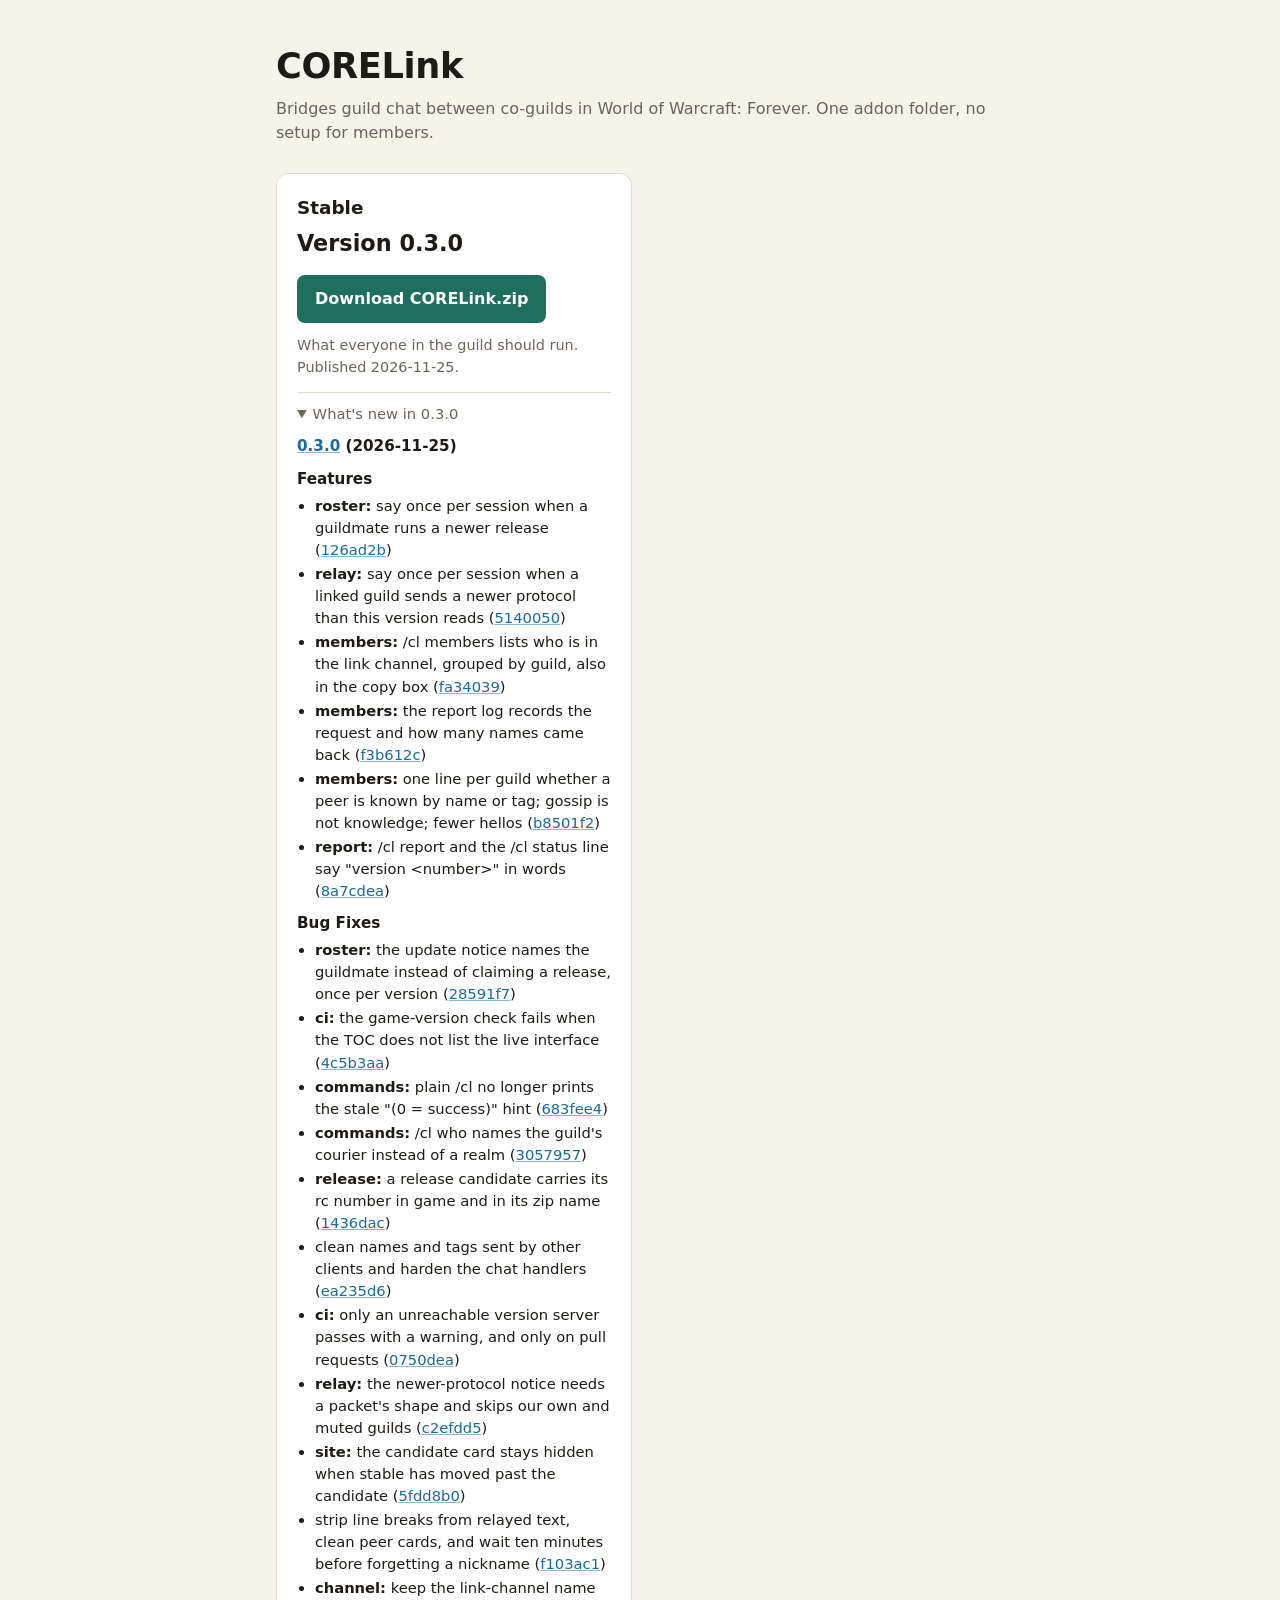
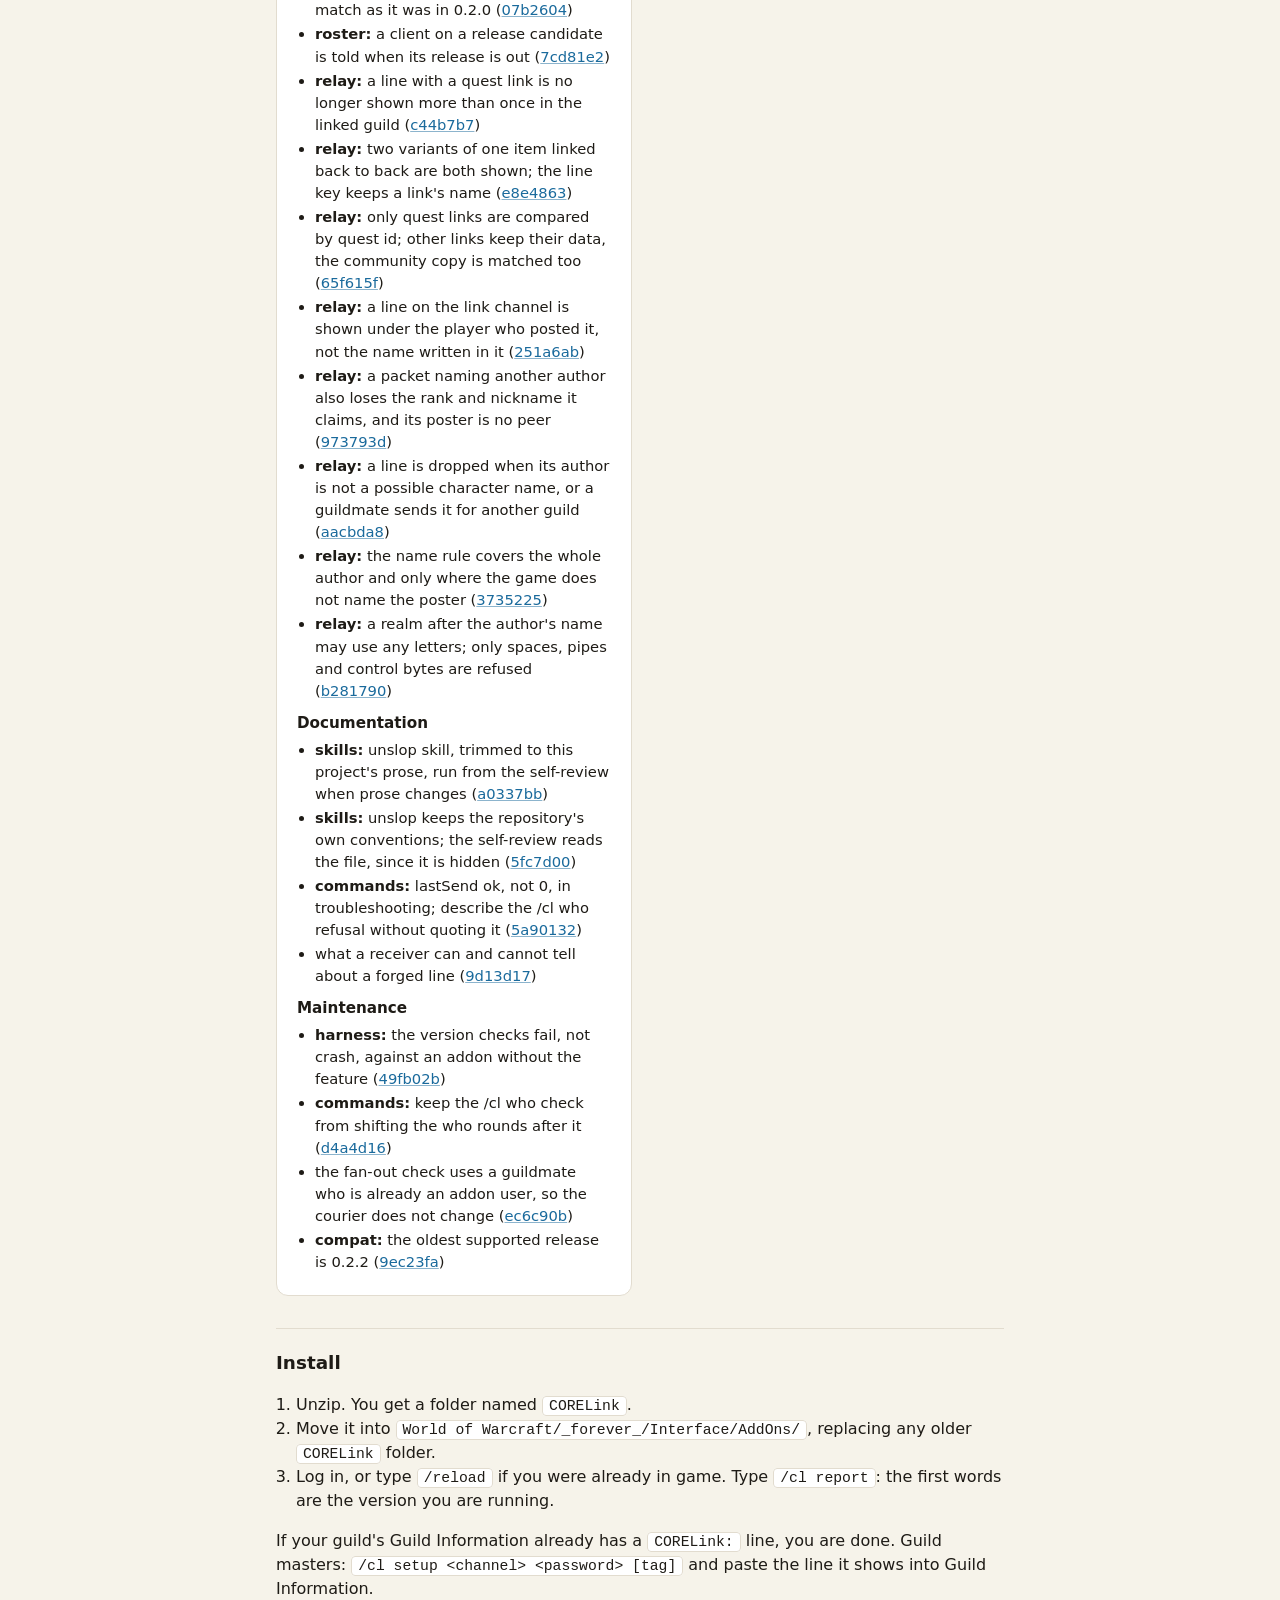
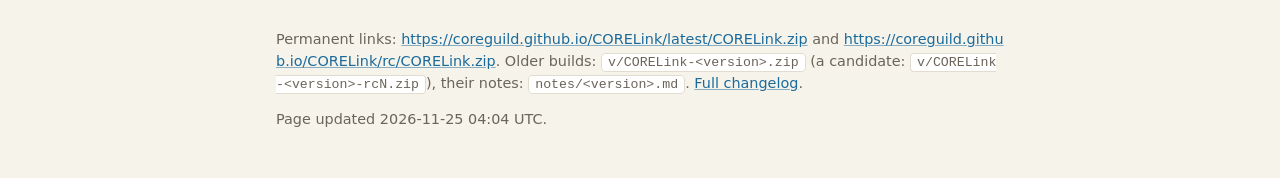
<file: index.html>
<!doctype html>
<html lang="en">
<head>
<meta charset="utf-8">
<meta name="viewport" content="width=device-width, initial-scale=1">
<title>CORELink downloads</title>
<meta name="description" content="Download the CORELink addon for World of Warcraft: Forever. Stable release and release-candidate channels.">
<link rel="stylesheet" href="style.css">
</head>
<body>
<main>
  <header>
    <h1>CORELink</h1>
    <p class="lede">Bridges guild chat between co-guilds in World of Warcraft: Forever. One addon folder, no setup for members.</p>
  </header>

  <section class="cards">
    <article class="card stable">
      <h2>Stable</h2>
      <p class="version">Version 0.3.0</p>
      <a class="button" href="latest/CORELink.zip" download>Download CORELink.zip</a>
      <p class="meta">What everyone in the guild should run. Published 2026-11-25.</p>
      <details class="notes" open>
        <summary>What's new in 0.3.0</summary>
        <h3><a href="https://github.com/coreguild/CORELink/compare/v0.2.2...v0.3.0">0.3.0</a> (2026-11-25)</h3>
<h3>Features</h3>
<ul>
<li><strong>roster:</strong> say once per session when a guildmate runs a newer release (<a href="https://github.com/coreguild/CORELink/commit/126ad2b2225609c0a0a2d64b3f821d23478d9197">126ad2b</a>)</li>
<li><strong>relay:</strong> say once per session when a linked guild sends a newer protocol than this version reads (<a href="https://github.com/coreguild/CORELink/commit/514005005d19cf1346b4e19bcaeb055f8c845c6f">5140050</a>)</li>
<li><strong>members:</strong> /cl members lists who is in the link channel, grouped by guild, also in the copy box (<a href="https://github.com/coreguild/CORELink/commit/fa340391f5907ca5796193fead6490c848f1a249">fa34039</a>)</li>
<li><strong>members:</strong> the report log records the request and how many names came back (<a href="https://github.com/coreguild/CORELink/commit/f3b612c7659734eb191b23a6f57e0ed4b7bf0efa">f3b612c</a>)</li>
<li><strong>members:</strong> one line per guild whether a peer is known by name or tag; gossip is not knowledge; fewer hellos (<a href="https://github.com/coreguild/CORELink/commit/b8501f2bf9bea92fd702728f9e8e5696e45ff3f6">b8501f2</a>)</li>
<li><strong>report:</strong> /cl report and the /cl status line say "version &lt;number&gt;" in words (<a href="https://github.com/coreguild/CORELink/commit/8a7cdeadbd4ebafcaae73a3d310a795c617cfbe3">8a7cdea</a>)</li>
</ul>
<h3>Bug Fixes</h3>
<ul>
<li><strong>roster:</strong> the update notice names the guildmate instead of claiming a release, once per version (<a href="https://github.com/coreguild/CORELink/commit/28591f786752d1a6385c6e3fda831249ebb8302e">28591f7</a>)</li>
<li><strong>ci:</strong> the game-version check fails when the TOC does not list the live interface (<a href="https://github.com/coreguild/CORELink/commit/4c5b3aa2497bbabcc04d4826687d36b04e39af46">4c5b3aa</a>)</li>
<li><strong>commands:</strong> plain /cl no longer prints the stale "(0 = success)" hint (<a href="https://github.com/coreguild/CORELink/commit/683fee4616a32507fe21f9c20956cb97d0ef1689">683fee4</a>)</li>
<li><strong>commands:</strong> /cl who names the guild's courier instead of a realm (<a href="https://github.com/coreguild/CORELink/commit/30579571ef73c67e47d940bdaf350afd3a063add">3057957</a>)</li>
<li><strong>release:</strong> a release candidate carries its rc number in game and in its zip name (<a href="https://github.com/coreguild/CORELink/commit/1436dac22247230f1c41a2773e2a7e2066c03f73">1436dac</a>)</li>
<li>clean names and tags sent by other clients and harden the chat handlers (<a href="https://github.com/coreguild/CORELink/commit/ea235d6d6e1a44c0536d74ac624ac421d4412b4b">ea235d6</a>)</li>
<li><strong>ci:</strong> only an unreachable version server passes with a warning, and only on pull requests (<a href="https://github.com/coreguild/CORELink/commit/0750dea9978016d31d24c9da79f341a434ed91eb">0750dea</a>)</li>
<li><strong>relay:</strong> the newer-protocol notice needs a packet's shape and skips our own and muted guilds (<a href="https://github.com/coreguild/CORELink/commit/c2efdd51a1f1925ef9e5545b9e825dd23e84d8f4">c2efdd5</a>)</li>
<li><strong>site:</strong> the candidate card stays hidden when stable has moved past the candidate (<a href="https://github.com/coreguild/CORELink/commit/5fdd8b0907df2e92066c95790d306d8bc0e0c06c">5fdd8b0</a>)</li>
<li>strip line breaks from relayed text, clean peer cards, and wait ten minutes before forgetting a nickname (<a href="https://github.com/coreguild/CORELink/commit/f103ac11c4723e11c76acf01af314b2490ccd6ba">f103ac1</a>)</li>
<li><strong>channel:</strong> keep the link-channel name match as it was in 0.2.0 (<a href="https://github.com/coreguild/CORELink/commit/07b26047389b949a090540d0c1ccdf2a81ca48a2">07b2604</a>)</li>
<li><strong>roster:</strong> a client on a release candidate is told when its release is out (<a href="https://github.com/coreguild/CORELink/commit/7cd81e2bcde79a9d610ff9f80094c4bb9b73d45e">7cd81e2</a>)</li>
<li><strong>relay:</strong> a line with a quest link is no longer shown more than once in the linked guild (<a href="https://github.com/coreguild/CORELink/commit/c44b7b7261b9e17457ea1da3e7e372045626d18f">c44b7b7</a>)</li>
<li><strong>relay:</strong> two variants of one item linked back to back are both shown; the line key keeps a link's name (<a href="https://github.com/coreguild/CORELink/commit/e8e486338baba84306b7ad0e637e90e4f747adfb">e8e4863</a>)</li>
<li><strong>relay:</strong> only quest links are compared by quest id; other links keep their data, the community copy is matched too (<a href="https://github.com/coreguild/CORELink/commit/65f615f51578577df8f82e9ce3afbcb3c6b524f6">65f615f</a>)</li>
<li><strong>relay:</strong> a line on the link channel is shown under the player who posted it, not the name written in it (<a href="https://github.com/coreguild/CORELink/commit/251a6ab5e061e5b4e3da0ebb54261b2a9373358d">251a6ab</a>)</li>
<li><strong>relay:</strong> a packet naming another author also loses the rank and nickname it claims, and its poster is no peer (<a href="https://github.com/coreguild/CORELink/commit/973793d70ff2b213179cda8e10456dc63c123400">973793d</a>)</li>
<li><strong>relay:</strong> a line is dropped when its author is not a possible character name, or a guildmate sends it for another guild (<a href="https://github.com/coreguild/CORELink/commit/aacbda8bf0eb5401eb33ee12feefcb44bc45a1c9">aacbda8</a>)</li>
<li><strong>relay:</strong> the name rule covers the whole author and only where the game does not name the poster (<a href="https://github.com/coreguild/CORELink/commit/37352253c6bc2d1e32d36ce45b1ac1c8b6447c7b">3735225</a>)</li>
<li><strong>relay:</strong> a realm after the author's name may use any letters; only spaces, pipes and control bytes are refused (<a href="https://github.com/coreguild/CORELink/commit/b281790bfe02bbb68e3ed91abbc6d53f6b20ffd7">b281790</a>)</li>
</ul>
<h3>Documentation</h3>
<ul>
<li><strong>skills:</strong> unslop skill, trimmed to this project's prose, run from the self-review when prose changes (<a href="https://github.com/coreguild/CORELink/commit/a0337bb082dd37dbc58b350d8c36bceedfac5753">a0337bb</a>)</li>
<li><strong>skills:</strong> unslop keeps the repository's own conventions; the self-review reads the file, since it is hidden (<a href="https://github.com/coreguild/CORELink/commit/5fc7d0022a8e98e3d7a0a7f44a35c440c6517fdb">5fc7d00</a>)</li>
<li><strong>commands:</strong> lastSend ok, not 0, in troubleshooting; describe the /cl who refusal without quoting it (<a href="https://github.com/coreguild/CORELink/commit/5a901326f01b4be1ae0e15e723a2a3fbdb578860">5a90132</a>)</li>
<li>what a receiver can and cannot tell about a forged line (<a href="https://github.com/coreguild/CORELink/commit/9d13d17dfb477c5de7c4c6ff1a8a8634f84f9608">9d13d17</a>)</li>
</ul>
<h3>Maintenance</h3>
<ul>
<li><strong>harness:</strong> the version checks fail, not crash, against an addon without the feature (<a href="https://github.com/coreguild/CORELink/commit/49fb02be77738661ac7ae936b7e14f19819a10c7">49fb02b</a>)</li>
<li><strong>commands:</strong> keep the /cl who check from shifting the who rounds after it (<a href="https://github.com/coreguild/CORELink/commit/d4a4d160d0fd8b4b4c74628bd9673b3afcaf1c03">d4a4d16</a>)</li>
<li>the fan-out check uses a guildmate who is already an addon user, so the courier does not change (<a href="https://github.com/coreguild/CORELink/commit/ec6c90b858253263091dbd9eb3e0d400e3477070">ec6c90b</a>)</li>
<li><strong>compat:</strong> the oldest supported release is 0.2.2 (<a href="https://github.com/coreguild/CORELink/commit/9ec23fa67d6fd4fb7825f22eaf101ec33dfc718a">9ec23fa</a>)</li>
</ul>
      </details>
    </article>

    <article class="card rc ">
      <h2>Release candidate</h2>
      <p class="version">Version 0.3.0-rc1</p>
      <a class="button secondary" href="rc/CORELink.zip" download>Download RC</a>
      <p class="meta">For guild leads testing the next version. Published 2026-11-22. Report problems with <code>/cl report</code>.</p>
      <details class="notes">
        <summary>What's new in 0.3.0-rc1</summary>
        <h3><a href="https://github.com/coreguild/CORELink/compare/v0.2.2...v0.3.0-rc1">0.3.0-rc1</a> (2026-11-22)</h3>
<h3>Features</h3>
<ul>
<li><strong>roster:</strong> say once per session when a guildmate runs a newer release (<a href="https://github.com/coreguild/CORELink/commit/126ad2b2225609c0a0a2d64b3f821d23478d9197">126ad2b</a>)</li>
<li><strong>relay:</strong> say once per session when a linked guild sends a newer protocol than this version reads (<a href="https://github.com/coreguild/CORELink/commit/514005005d19cf1346b4e19bcaeb055f8c845c6f">5140050</a>)</li>
<li><strong>members:</strong> /cl members lists who is in the link channel, grouped by guild, also in the copy box (<a href="https://github.com/coreguild/CORELink/commit/fa340391f5907ca5796193fead6490c848f1a249">fa34039</a>)</li>
<li><strong>members:</strong> the report log records the request and how many names came back (<a href="https://github.com/coreguild/CORELink/commit/f3b612c7659734eb191b23a6f57e0ed4b7bf0efa">f3b612c</a>)</li>
<li><strong>members:</strong> one line per guild whether a peer is known by name or tag; gossip is not knowledge; fewer hellos (<a href="https://github.com/coreguild/CORELink/commit/b8501f2bf9bea92fd702728f9e8e5696e45ff3f6">b8501f2</a>)</li>
<li><strong>report:</strong> /cl report and the /cl status line say "version &lt;number&gt;" in words (<a href="https://github.com/coreguild/CORELink/commit/8a7cdeadbd4ebafcaae73a3d310a795c617cfbe3">8a7cdea</a>)</li>
</ul>
<h3>Bug Fixes</h3>
<ul>
<li><strong>roster:</strong> the update notice names the guildmate instead of claiming a release, once per version (<a href="https://github.com/coreguild/CORELink/commit/28591f786752d1a6385c6e3fda831249ebb8302e">28591f7</a>)</li>
<li><strong>ci:</strong> the game-version check fails when the TOC does not list the live interface (<a href="https://github.com/coreguild/CORELink/commit/4c5b3aa2497bbabcc04d4826687d36b04e39af46">4c5b3aa</a>)</li>
<li><strong>commands:</strong> plain /cl no longer prints the stale "(0 = success)" hint (<a href="https://github.com/coreguild/CORELink/commit/683fee4616a32507fe21f9c20956cb97d0ef1689">683fee4</a>)</li>
<li><strong>commands:</strong> /cl who names the guild's courier instead of a realm (<a href="https://github.com/coreguild/CORELink/commit/30579571ef73c67e47d940bdaf350afd3a063add">3057957</a>)</li>
<li><strong>release:</strong> a release candidate carries its rc number in game and in its zip name (<a href="https://github.com/coreguild/CORELink/commit/1436dac22247230f1c41a2773e2a7e2066c03f73">1436dac</a>)</li>
<li>clean names and tags sent by other clients and harden the chat handlers (<a href="https://github.com/coreguild/CORELink/commit/ea235d6d6e1a44c0536d74ac624ac421d4412b4b">ea235d6</a>)</li>
<li><strong>ci:</strong> only an unreachable version server passes with a warning, and only on pull requests (<a href="https://github.com/coreguild/CORELink/commit/0750dea9978016d31d24c9da79f341a434ed91eb">0750dea</a>)</li>
<li><strong>relay:</strong> the newer-protocol notice needs a packet's shape and skips our own and muted guilds (<a href="https://github.com/coreguild/CORELink/commit/c2efdd51a1f1925ef9e5545b9e825dd23e84d8f4">c2efdd5</a>)</li>
<li><strong>site:</strong> the candidate card stays hidden when stable has moved past the candidate (<a href="https://github.com/coreguild/CORELink/commit/5fdd8b0907df2e92066c95790d306d8bc0e0c06c">5fdd8b0</a>)</li>
<li>strip line breaks from relayed text, clean peer cards, and wait ten minutes before forgetting a nickname (<a href="https://github.com/coreguild/CORELink/commit/f103ac11c4723e11c76acf01af314b2490ccd6ba">f103ac1</a>)</li>
<li><strong>channel:</strong> keep the link-channel name match as it was in 0.2.0 (<a href="https://github.com/coreguild/CORELink/commit/07b26047389b949a090540d0c1ccdf2a81ca48a2">07b2604</a>)</li>
<li><strong>roster:</strong> a client on a release candidate is told when its release is out (<a href="https://github.com/coreguild/CORELink/commit/7cd81e2bcde79a9d610ff9f80094c4bb9b73d45e">7cd81e2</a>)</li>
<li><strong>relay:</strong> a line with a quest link is no longer shown more than once in the linked guild (<a href="https://github.com/coreguild/CORELink/commit/c44b7b7261b9e17457ea1da3e7e372045626d18f">c44b7b7</a>)</li>
<li><strong>relay:</strong> two variants of one item linked back to back are both shown; the line key keeps a link's name (<a href="https://github.com/coreguild/CORELink/commit/e8e486338baba84306b7ad0e637e90e4f747adfb">e8e4863</a>)</li>
<li><strong>relay:</strong> only quest links are compared by quest id; other links keep their data, the community copy is matched too (<a href="https://github.com/coreguild/CORELink/commit/65f615f51578577df8f82e9ce3afbcb3c6b524f6">65f615f</a>)</li>
<li><strong>relay:</strong> a line on the link channel is shown under the player who posted it, not the name written in it (<a href="https://github.com/coreguild/CORELink/commit/251a6ab5e061e5b4e3da0ebb54261b2a9373358d">251a6ab</a>)</li>
<li><strong>relay:</strong> a packet naming another author also loses the rank and nickname it claims, and its poster is no peer (<a href="https://github.com/coreguild/CORELink/commit/973793d70ff2b213179cda8e10456dc63c123400">973793d</a>)</li>
<li><strong>relay:</strong> a line is dropped when its author is not a possible character name, or a guildmate sends it for another guild (<a href="https://github.com/coreguild/CORELink/commit/aacbda8bf0eb5401eb33ee12feefcb44bc45a1c9">aacbda8</a>)</li>
<li><strong>relay:</strong> the name rule covers the whole author and only where the game does not name the poster (<a href="https://github.com/coreguild/CORELink/commit/37352253c6bc2d1e32d36ce45b1ac1c8b6447c7b">3735225</a>)</li>
<li><strong>relay:</strong> a realm after the author's name may use any letters; only spaces, pipes and control bytes are refused (<a href="https://github.com/coreguild/CORELink/commit/b281790bfe02bbb68e3ed91abbc6d53f6b20ffd7">b281790</a>)</li>
</ul>
<h3>Documentation</h3>
<ul>
<li><strong>skills:</strong> unslop skill, trimmed to this project's prose, run from the self-review when prose changes (<a href="https://github.com/coreguild/CORELink/commit/a0337bb082dd37dbc58b350d8c36bceedfac5753">a0337bb</a>)</li>
<li><strong>skills:</strong> unslop keeps the repository's own conventions; the self-review reads the file, since it is hidden (<a href="https://github.com/coreguild/CORELink/commit/5fc7d0022a8e98e3d7a0a7f44a35c440c6517fdb">5fc7d00</a>)</li>
<li><strong>commands:</strong> lastSend ok, not 0, in troubleshooting; describe the /cl who refusal without quoting it (<a href="https://github.com/coreguild/CORELink/commit/5a901326f01b4be1ae0e15e723a2a3fbdb578860">5a90132</a>)</li>
<li>what a receiver can and cannot tell about a forged line (<a href="https://github.com/coreguild/CORELink/commit/9d13d17dfb477c5de7c4c6ff1a8a8634f84f9608">9d13d17</a>)</li>
</ul>
<h3>Maintenance</h3>
<ul>
<li><strong>harness:</strong> the version checks fail, not crash, against an addon without the feature (<a href="https://github.com/coreguild/CORELink/commit/49fb02be77738661ac7ae936b7e14f19819a10c7">49fb02b</a>)</li>
<li><strong>commands:</strong> keep the /cl who check from shifting the who rounds after it (<a href="https://github.com/coreguild/CORELink/commit/d4a4d160d0fd8b4b4c74628bd9673b3afcaf1c03">d4a4d16</a>)</li>
<li>the fan-out check uses a guildmate who is already an addon user, so the courier does not change (<a href="https://github.com/coreguild/CORELink/commit/ec6c90b858253263091dbd9eb3e0d400e3477070">ec6c90b</a>)</li>
<li><strong>compat:</strong> the oldest supported release is 0.2.2 (<a href="https://github.com/coreguild/CORELink/commit/9ec23fa67d6fd4fb7825f22eaf101ec33dfc718a">9ec23fa</a>)</li>
</ul>
      </details>
    </article>
  </section>

  <section class="install">
    <h2>Install</h2>
    <ol>
      <li>Unzip. You get a folder named <code>CORELink</code>.</li>
      <li>Move it into <code>World of Warcraft/_forever_/Interface/AddOns/</code>, replacing any older <code>CORELink</code> folder.</li>
      <li>Log in, or type <code>/reload</code> if you were already in game. Type <code>/cl report</code>: the first words are the version you are running.</li>
    </ol>
    <p>If your guild's Guild Information already has a <code>CORELink:</code> line, you are done. Guild masters: <code>/cl setup &lt;channel&gt; &lt;password&gt; [tag]</code> and paste the line it shows into Guild Information.</p>
  </section>

  <footer>
    <p>Permanent links: <a href="https://coreguild.github.io/CORELink/latest/CORELink.zip">https://coreguild.github.io/CORELink/latest/CORELink.zip</a> and <a href="https://coreguild.github.io/CORELink/rc/CORELink.zip">https://coreguild.github.io/CORELink/rc/CORELink.zip</a>. Older builds: <code>v/CORELink-&lt;version&gt;.zip</code> (a candidate: <code>v/CORELink-&lt;version&gt;-rcN.zip</code>), their notes: <code>notes/&lt;version&gt;.md</code>. <a href="CHANGELOG.md">Full changelog</a>.</p>
    <p class="meta">Page updated 2026-11-25 04:04 UTC.</p>
  </footer>
</main>
</body>
</html>
</file>
<file: style.css>
:root {
  --bg: #f6f3ea; --fg: #1e1b16; --muted: #6b645a; --card: #ffffff; --line: #e2dccf;
  --accent: #1f6f5f; --accent-fg: #ffffff; --rc: #8a5a1b; --link: #1a6a9c;
}
@media (prefers-color-scheme: dark) {
  :root:not([data-theme="light"]) {
    --bg: #15130f; --fg: #ece6da; --muted: #a39b8d; --card: #1f1c17; --line: #332e26;
    --accent: #3fae95; --accent-fg: #0f1a17; --rc: #d7a04a; --link: #7cc4ff;
  }
}
:root[data-theme="dark"] {
  --bg: #15130f; --fg: #ece6da; --muted: #a39b8d; --card: #1f1c17; --line: #332e26;
  --accent: #3fae95; --accent-fg: #0f1a17; --rc: #d7a04a; --link: #7cc4ff;
}
* { box-sizing: border-box; }
/* Every text link, visited or not, uses the theme's link colour; the browser default blue is unreadable on the
   dark cards (commit links in the notes had no rule at all). Buttons set their own colours below. */
a, a:visited { color: var(--link); text-decoration-color: color-mix(in srgb, var(--link) 50%, transparent); }
a:hover { text-decoration-color: var(--link); }
body { margin: 0; background: var(--bg); color: var(--fg); font: 16px/1.5 system-ui, -apple-system, "Segoe UI", sans-serif; }
main { max-width: 760px; margin: 0 auto; padding: 40px 16px 48px; }
h1 { font-size: 2.2rem; margin: 0 0 4px; letter-spacing: -0.01em; }
h2 { font-size: 1.15rem; margin: 0 0 6px; }
.lede { color: var(--muted); margin: 0 0 28px; }
.cards { display: grid; grid-template-columns: 1fr 1fr; gap: 16px; }
@media (max-width: 560px) { .cards { grid-template-columns: 1fr; } }
.card { background: var(--card); border: 1px solid var(--line); border-radius: 12px; padding: 20px; }
.card.rc { display: none; }
.card.rc.show { display: block; }
.card.rc h2 { color: var(--rc); }
.version { font-size: 1.4rem; font-weight: 600; margin: 0 0 14px; }
.button { display: inline-block; padding: 12px 18px; border-radius: 8px; background: var(--accent); color: var(--accent-fg); text-decoration: none; font-weight: 600; }
.button.secondary { background: transparent; color: var(--fg); border: 1px solid var(--line); }
.button:hover { filter: brightness(1.07); }
.meta { color: var(--muted); font-size: 0.9rem; margin: 12px 0 0; }
.install { margin-top: 32px; border-top: 1px solid var(--line); padding-top: 20px; }
.install ol { padding-left: 20px; }
code { background: var(--card); border: 1px solid var(--line); border-radius: 4px; padding: 1px 6px; font-size: 0.92em; }
footer { margin-top: 28px; color: var(--muted); font-size: 0.9rem; word-break: break-all; }
.notes { margin-top: 14px; border-top: 1px solid var(--line); padding-top: 10px; font-size: 0.92rem; }
.notes summary { cursor: pointer; color: var(--muted); }
.notes h3 { font-size: 0.95rem; margin: 10px 0 4px; }
.notes ul { margin: 0; padding-left: 18px; }
.notes li { margin: 2px 0; }
</file>
